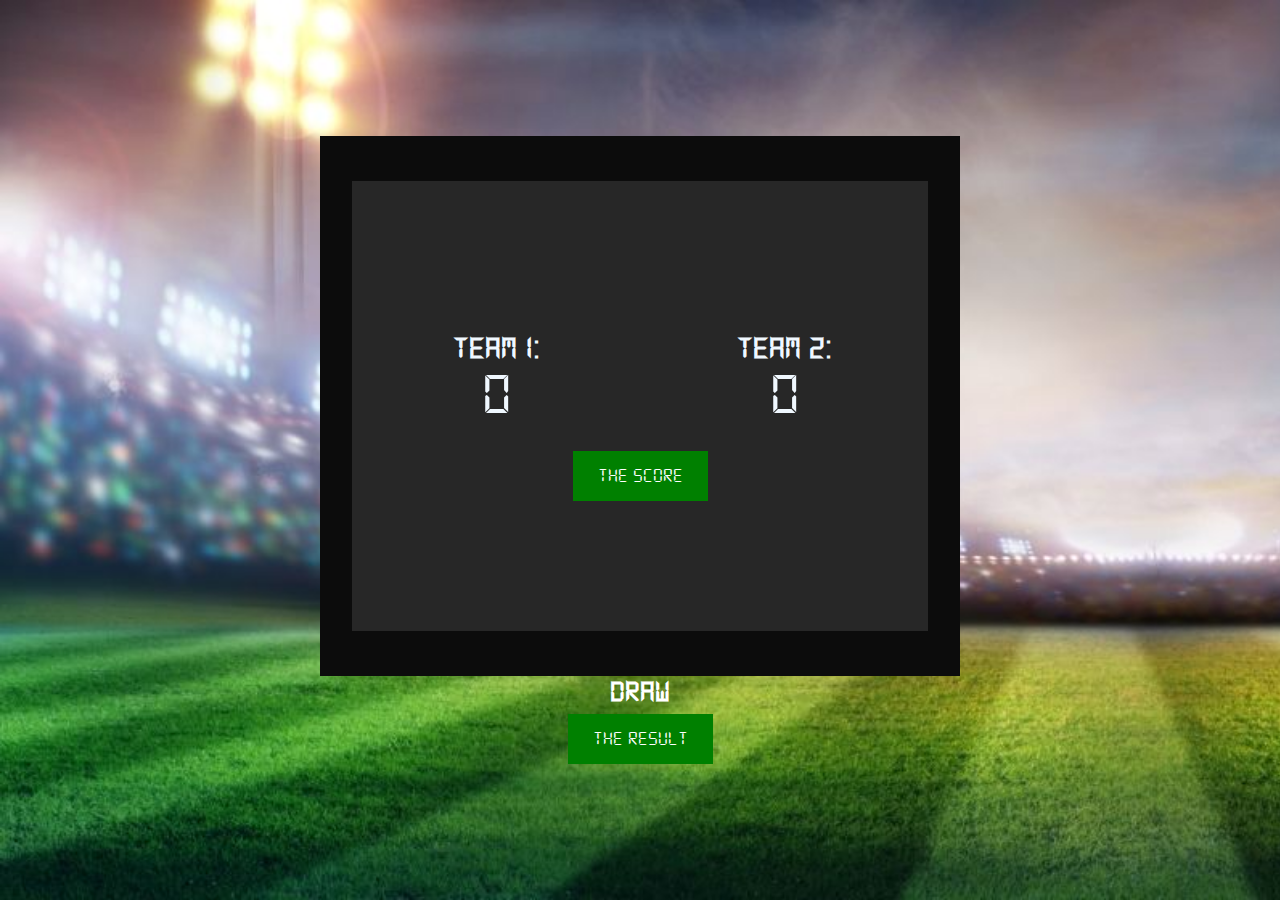
<file: soccer/index.html>
<!DOCTYPE html>
<html lang="en">

<head>
    <meta charset="UTF-8">
    <meta name="viewport" content="width=device-width, initial-scale=1.0">
    <link rel="stylesheet" href="css/style.css">
    <title>Анимация</title>
</head>

<body>
    <div class="container1">
        <div class="content_team">
            <div class="team">
                <div class="team1">
                    <h1 id="comand1">TEAM 1:</h1>
                    <div class="num">
                        <p id="team1">0</p>
                    </div>
                </div>

                <div class="team2">
                    <h1 id="comand2">TEAM 2:</h1>
                    <div class="num">
                        <p id="team2">0</p>
                    </div>
                </div>
            </div>
            <div class="button_score">
                <button class="button1" onclick="get_score()">THE SCORE</button>
            </div>
        </div>
    </div>
    <div class="container2">
        <div class="content_res">
            <h1 class="drw" id="res" >DRAW</h1>
            <button id="btn2" class="button2" onclick="win_btn()">THE RESULT</button>
        </div>
    </div>
<script src="js/script.js"></script>
</body>

</html>
</file>
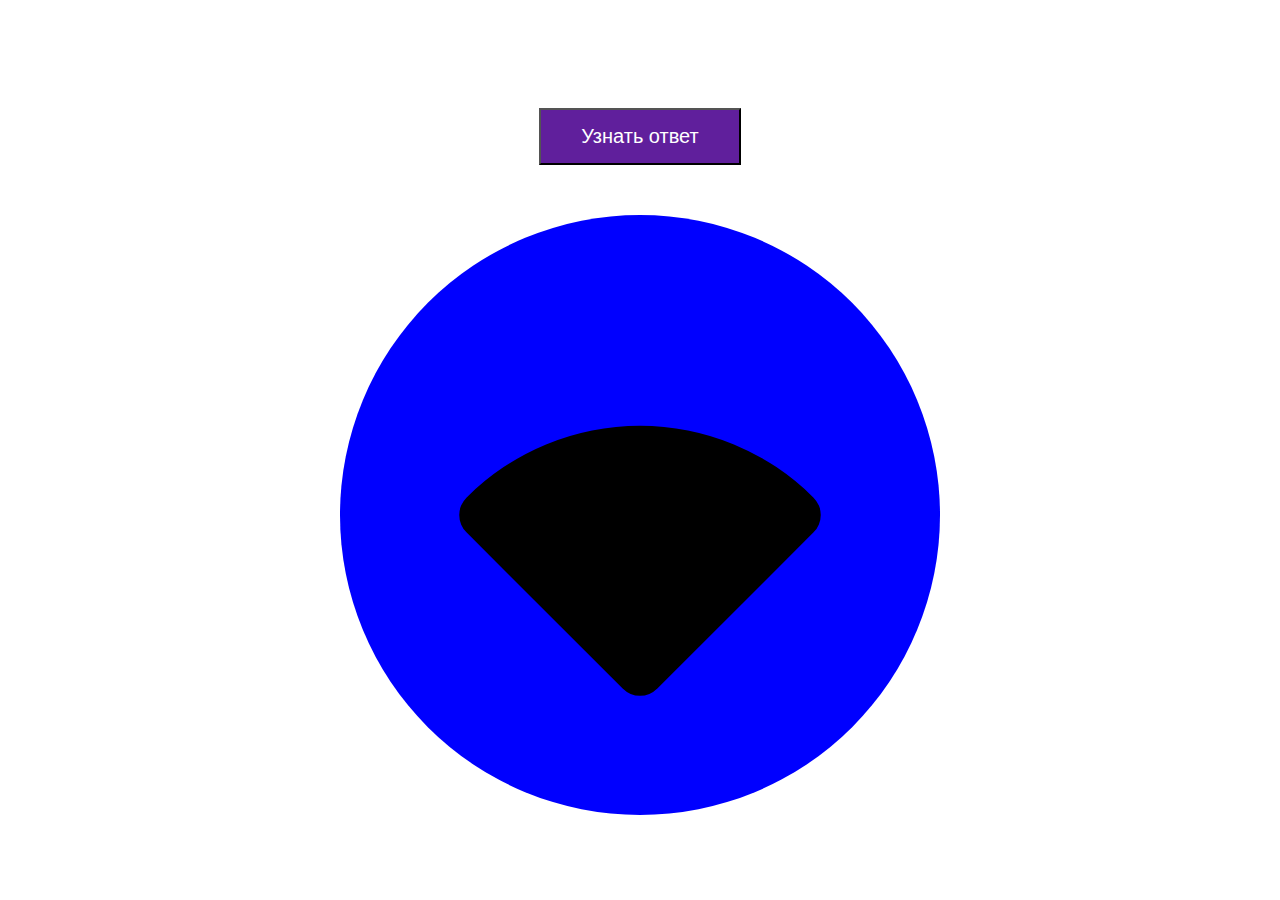
<file: шарик/index.html>
<!DOCTYPE html>
<html lang="en">
<head>
    <meta charset="UTF-8">
    <meta name="viewport" content="width=device-width, initial-scale=1.0">
    <title>Гадалка</title>
    <link rel="stylesheet" href="css/style.css">
</head>
<body>
    <div class="container">
        <button class="btn" onclick="Rename()">Узнать ответ</button>
        <div class="circle" id="circle">
            <div class="res">
                <p id="result"></p>
            </div>
        </div>
    </div>
    <script src="js/script.js"></script>
</body>
</html>
</file>
<file: soccer/css/style.css>
* {
    padding: 0;
    margin: 0;
    font-family: "Digi";
    color: aliceblue;
}

@font-face {
    font-family: "Digi";
    src: url("../fonts/DS-DIGI.TTF");
}

body {
    width: 100%;
    height: 100vh;
    background-color: #0e0e0e;
    background-image: url("../image/background.jpg");
    background-repeat: no-repeat;
    background-size: cover;
    background-position: 0% center;
    display: flex;
    flex-direction: column;
    align-items: center;
    justify-content: center;
    font-weight: lighter;
}

.container1 {
    background-color: #0c0c0c;
    display: flex;
    align-items: center;
    justify-content: center;
    width: 50%;
    height: 60vh;
}

.content_team {
    background-color: rgb(39, 39, 39);
    display: flex;
    flex-direction: column;
    align-items: center;
    text-align: center;
    justify-content: center;
    width: 90%;
    height: 50vh;
}

.team {
    width: 100%;
    display: flex;
    flex-direction: row;
    text-align: center;
    align-items: center;
    justify-content: center;
}

.team1, .team2 {
    padding: 20px;
    font-weight: lighter;
    width: 50%;
}

.h1 {
    font-weight: lighter;
}

.num {
    color: rgb(255, 255, 255);
}

.num p {
    font-size: 60px;
}

.p {
    font-weight: lighter;
    width: 50px;
}

.button1, .button2 {
    margin-top: 5%;
    padding: 15px 25px;
    border: none;
    background-color: green;
    color: white;
    font-size: 20px;
}

.button1:hover, .button2:hover{
    background-color: white;
    color: green;
}

.conteiner2 {
    margin-top: 30px;
    background-color: rgb(39, 39, 39);
    border: solid 20px #0c0c0c;
    display: flex;
    align-items: center;
    justify-content: center;
    width: 25%;
    height: 20%;
}

.content_res {
    align-items: center;
    text-align: center;
}

.drw {
    color: rgb(255, 255, 255);
    font-size: 30px;
}
</file>
<file: шарик/css/style.css>
.circle{
    width: 600px;
    height: 600px;
    background-color: blue;
    border-radius: 100%;
    display: flex;
    justify-content: center;
    align-items: center;
    margin: auto;
    
    
}
.res{
    transform: rotate(45deg);
    width: 270px;
    height: 270px;
    background-color: black;
    border-radius: 100% 10% 10% 10%;
    display: flex;
    justify-content: center;
    align-items: center;

}
.res p{
    color: white;
    transform: rotate(-45deg);
    font-size: 20px;
}
.btn{
    font-size: 20px;
    padding: 15px 40px 15px 40px;
    margin-top: 100px;
    margin-bottom: 50px;
    background-color: rgb(96, 31, 156);
    color: white;
    
}
.container{
    display: flex;
    justify-content: center;
    flex-direction: column;
    align-items: center;
    
    
}


@keyframes motion {
    0%, 100%{
        transform: translateX(0);
    }
    20%, 40%, 60%, 80% {
        transform: translateX(15px);
    }
    10%, 30%, 50%, 70%, 90% {
        transform: translateX(-15px);
    }
}
.animation {
    animation: motion 1s;
}
</file>
